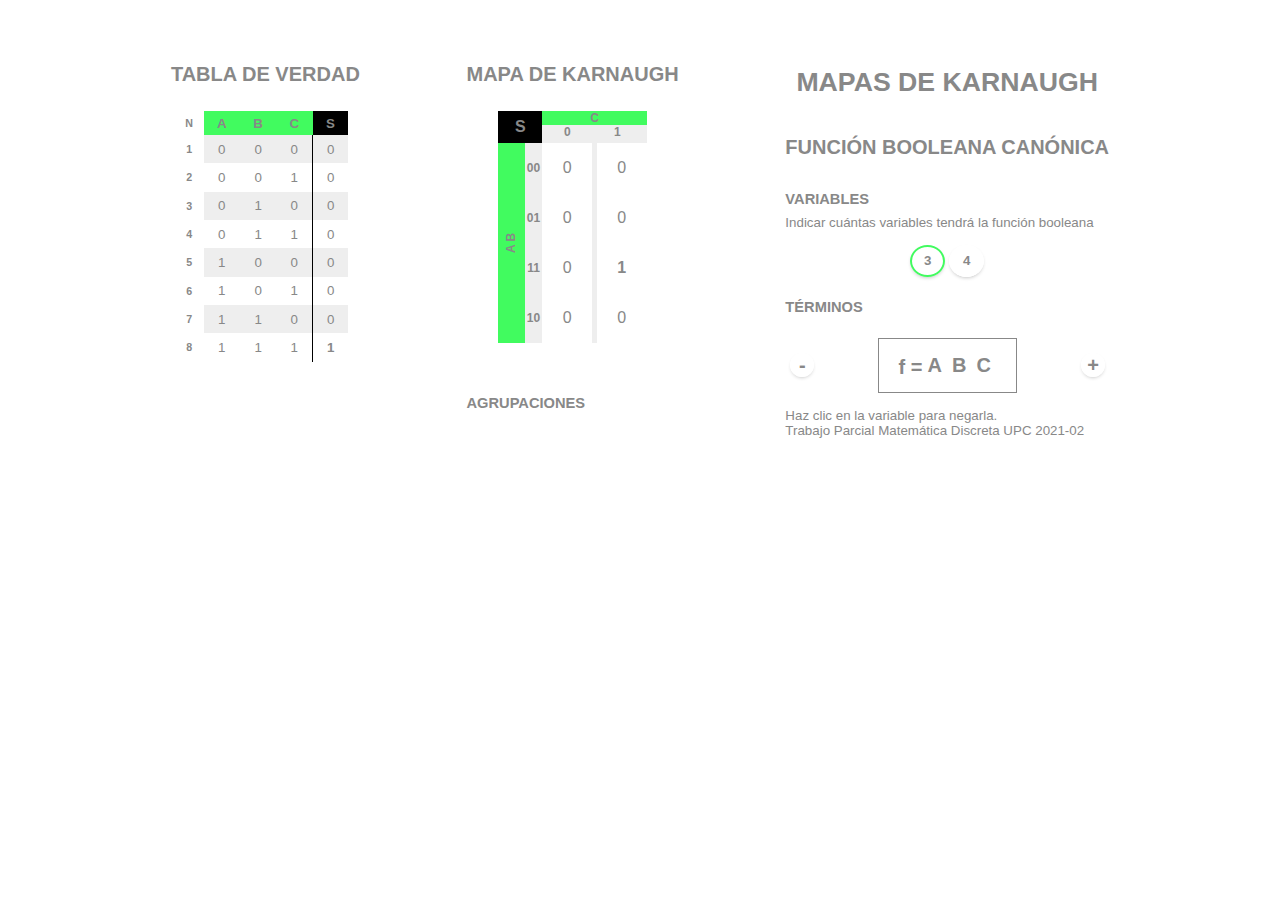
<file: index.html>
<html class="translated-ltr">
  <head>
    <title>Mapas De Karnaugh</title>
    <script src="https://code.jquery.com/jquery-3.5.1.min.js"></script>
    <link rel="stylesheet" href="styl.css" />
    <script src="scrpt.js"></script>
  </head>
  <div class="content">
    <section class="container">
      <h2>
        <font style="vertical-align: inherit"
          ><font style="vertical-align: inherit">Tabla de Verdad</font></font
        >
      </h2>
      <br />
      <table id="true-table">
        <thead>
          <tr>
            <td class="tr-count">
              <font style="vertical-align: inherit"
                ><font style="vertical-align: inherit">N</font></font
              >
            </td>
            <th>
              <font style="vertical-align: inherit"
                ><font style="vertical-align: inherit">A</font></font
              >
            </th>
            <th>
              <font style="vertical-align: inherit"
                ><font style="vertical-align: inherit">B</font></font
              >
            </th>
            <th>
              <font style="vertical-align: inherit"
                ><font style="vertical-align: inherit">C</font></font
              >
            </th>
            <th>
              <font style="vertical-align: inherit"
                ><font style="vertical-align: inherit">S</font></font
              >
            </th>
          </tr>
        </thead>
        <tbody>
          <tr>
            <td class="tr-count">
              <font style="vertical-align: inherit"
                ><font style="vertical-align: inherit">1</font></font
              >
            </td>
            <td>
              <font style="vertical-align: inherit"
                ><font style="vertical-align: inherit">0</font></font
              >
            </td>
            <td>
              <font style="vertical-align: inherit"
                ><font style="vertical-align: inherit">0</font></font
              >
            </td>
            <td>
              <font style="vertical-align: inherit"
                ><font style="vertical-align: inherit">0</font></font
              >
            </td>
            <td class="result">
              <font style="vertical-align: inherit"
                ><font style="vertical-align: inherit">0</font></font
              >
            </td>
          </tr>
          <tr>
            <td class="tr-count">
              <font style="vertical-align: inherit"
                ><font style="vertical-align: inherit">2</font></font
              >
            </td>
            <td>
              <font style="vertical-align: inherit"
                ><font style="vertical-align: inherit">0</font></font
              >
            </td>
            <td>
              <font style="vertical-align: inherit"
                ><font style="vertical-align: inherit">0</font></font
              >
            </td>
            <td>
              <font style="vertical-align: inherit"
                ><font style="vertical-align: inherit">1</font></font
              >
            </td>
            <td class="result">
              <font style="vertical-align: inherit"
                ><font style="vertical-align: inherit">0</font></font
              >
            </td>
          </tr>
          <tr>
            <td class="tr-count">
              <font style="vertical-align: inherit"
                ><font style="vertical-align: inherit">3</font></font
              >
            </td>
            <td>
              <font style="vertical-align: inherit"
                ><font style="vertical-align: inherit">0</font></font
              >
            </td>
            <td>
              <font style="vertical-align: inherit"
                ><font style="vertical-align: inherit">1</font></font
              >
            </td>
            <td>
              <font style="vertical-align: inherit"
                ><font style="vertical-align: inherit">0</font></font
              >
            </td>
            <td class="result">
              <font style="vertical-align: inherit"
                ><font style="vertical-align: inherit">0</font></font
              >
            </td>
          </tr>
          <tr>
            <td class="tr-count">
              <font style="vertical-align: inherit"
                ><font style="vertical-align: inherit">4</font></font
              >
            </td>
            <td>
              <font style="vertical-align: inherit"
                ><font style="vertical-align: inherit">0</font></font
              >
            </td>
            <td>
              <font style="vertical-align: inherit"
                ><font style="vertical-align: inherit">1</font></font
              >
            </td>
            <td>
              <font style="vertical-align: inherit"
                ><font style="vertical-align: inherit">1</font></font
              >
            </td>
            <td class="result">
              <font style="vertical-align: inherit"
                ><font style="vertical-align: inherit">0</font></font
              >
            </td>
          </tr>
          <tr>
            <td class="tr-count">
              <font style="vertical-align: inherit"
                ><font style="vertical-align: inherit">5</font></font
              >
            </td>
            <td>
              <font style="vertical-align: inherit"
                ><font style="vertical-align: inherit">1</font></font
              >
            </td>
            <td>
              <font style="vertical-align: inherit"
                ><font style="vertical-align: inherit">0</font></font
              >
            </td>
            <td>
              <font style="vertical-align: inherit"
                ><font style="vertical-align: inherit">0</font></font
              >
            </td>
            <td class="result">
              <font style="vertical-align: inherit"
                ><font style="vertical-align: inherit">0</font></font
              >
            </td>
          </tr>
          <tr>
            <td class="tr-count">
              <font style="vertical-align: inherit"
                ><font style="vertical-align: inherit">6</font></font
              >
            </td>
            <td>
              <font style="vertical-align: inherit"
                ><font style="vertical-align: inherit">1</font></font
              >
            </td>
            <td>
              <font style="vertical-align: inherit"
                ><font style="vertical-align: inherit">0</font></font
              >
            </td>
            <td>
              <font style="vertical-align: inherit"
                ><font style="vertical-align: inherit">1</font></font
              >
            </td>
            <td class="result">
              <font style="vertical-align: inherit"
                ><font style="vertical-align: inherit">0</font></font
              >
            </td>
          </tr>
          <tr>
            <td class="tr-count">
              <font style="vertical-align: inherit"
                ><font style="vertical-align: inherit">7</font></font
              >
            </td>
            <td>
              <font style="vertical-align: inherit"
                ><font style="vertical-align: inherit">1</font></font
              >
            </td>
            <td>
              <font style="vertical-align: inherit"
                ><font style="vertical-align: inherit">1</font></font
              >
            </td>
            <td>
              <font style="vertical-align: inherit"
                ><font style="vertical-align: inherit">0</font></font
              >
            </td>
            <td class="result">
              <font style="vertical-align: inherit"
                ><font style="vertical-align: inherit">0</font></font
              >
            </td>
          </tr>
          <tr>
            <td class="tr-count">
              <font style="vertical-align: inherit"
                ><font style="vertical-align: inherit">8</font></font
              >
            </td>
            <td>
              <font style="vertical-align: inherit"
                ><font style="vertical-align: inherit">1</font></font
              >
            </td>
            <td>
              <font style="vertical-align: inherit"
                ><font style="vertical-align: inherit">1</font></font
              >
            </td>
            <td>
              <font style="vertical-align: inherit"
                ><font style="vertical-align: inherit">1</font></font
              >
            </td>
            <td class="result r-true">
              <font style="vertical-align: inherit"
                ><font style="vertical-align: inherit">1</font></font
              >
            </td>
          </tr>
        </tbody>
      </table>
    </section>

    <section class="container">
      <h2>
        <font style="vertical-align: inherit"
          ><font style="vertical-align: inherit">Mapa de Karnaugh</font></font
        >
      </h2>
      <br />
      <table id="Karnaugh">
        <tbody>
          <tr>
            <td colspan="2" rowspan="2" class="td-empty">
              <font style="vertical-align: inherit"
                ><font style="vertical-align: inherit">S</font></font
              >
            </td>
            <th>
              <div id="kVarsH">
                <font style="vertical-align: inherit"
                  ><font style="vertical-align: inherit">C</font></font
                >
              </div>
            </th>
          </tr>
          <tr>
            <td>
              <div id="kVarsHvalues" class="k-values">
                <div>
                  <font style="vertical-align: inherit"
                    ><font style="vertical-align: inherit">0</font></font
                  >
                </div>
                <div>
                  <font style="vertical-align: inherit"
                    ><font style="vertical-align: inherit">1</font></font
                  >
                </div>
              </div>
            </td>
          </tr>
          <tr>
            <th>
              <div id="kVarsV">
                <font style="vertical-align: inherit"
                  ><font style="vertical-align: inherit">A </font></font
                ><font style="vertical-align: inherit"
                  ><font style="vertical-align: inherit">B</font></font
                >
              </div>
            </th>
            <td>
              <div id="kVarsVvalues" class="k-values">
                <div>
                  <font style="vertical-align: inherit"
                    ><font style="vertical-align: inherit">00</font></font
                  >
                </div>
                <div>
                  <font style="vertical-align: inherit"
                    ><font style="vertical-align: inherit">01</font></font
                  >
                </div>
                <div>
                  <font style="vertical-align: inherit"
                    ><font style="vertical-align: inherit">11</font></font
                  >
                </div>
                <div>
                  <font style="vertical-align: inherit"
                    ><font style="vertical-align: inherit">10</font></font
                  >
                </div>
              </div>
            </td>
            <td id="kResults">
              <table id="k-map">
                <tr>
                  <td>
                    <font style="vertical-align: inherit"
                      ><font style="vertical-align: inherit">0</font></font
                    >
                  </td>
                  <td>
                    <font style="vertical-align: inherit"
                      ><font style="vertical-align: inherit">0</font></font
                    >
                  </td>
                </tr>
                <tr>
                  <td>
                    <font style="vertical-align: inherit"
                      ><font style="vertical-align: inherit">0</font></font
                    >
                  </td>
                  <td>
                    <font style="vertical-align: inherit"
                      ><font style="vertical-align: inherit">0</font></font
                    >
                  </td>
                </tr>
                <tr>
                  <td>
                    <font style="vertical-align: inherit"
                      ><font style="vertical-align: inherit">0</font></font
                    >
                  </td>
                  <td class="r-true">
                    <font style="vertical-align: inherit"
                      ><font style="vertical-align: inherit">1</font></font
                    >
                  </td>
                </tr>
                <tr>
                  <td>
                    <font style="vertical-align: inherit"
                      ><font style="vertical-align: inherit">0</font></font
                    >
                  </td>
                  <td>
                    <font style="vertical-align: inherit"
                      ><font style="vertical-align: inherit">0</font></font
                    >
                  </td>
                </tr>
              </table>
            </td>
          </tr>
        </tbody>
      </table>
      <br />
      <br /><br />
      <h3>
        <font style="vertical-align: inherit"
          ><font style="vertical-align: inherit">Agrupaciones</font></font
        >
      </h3>
      <ul id="k-agrupaciones"></ul>
      <br /><br />
    </section>

    <section class="container">
      <h1 class="center">
        <font style="vertical-align: inherit"
          ><font style="vertical-align: inherit">Mapas De Karnaugh</font></font
        >
      </h1>
      <br />
      <h2>
        <font style="vertical-align: inherit"
          ><font style="vertical-align: inherit"
            >FUNCIÓN BOOLEANA CANÓNICA</font
          ></font
        >
      </h2>
      <br />
      <h3>
        <font style="vertical-align: inherit"
          ><font style="vertical-align: inherit">Variables</font></font
        >
      </h3>
      <p>
        <font style="vertical-align: inherit"
          ><font style="vertical-align: inherit"
            >Indicar cuántas variables tendrá la función booleana</font
          ></font
        >
      </p>
      <br />
      <p class="center" id="cant-vars">
        <button class="border-solid icon-circle btnCircleActive" value="3">
          <font style="vertical-align: inherit"
            ><font style="vertical-align: inherit">3</font></font
          >
        </button>
        <button class="border-solid icon-circle" value="4">
          <font style="vertical-align: inherit"
            ><font style="vertical-align: inherit">4</font></font
          >
        </button>
      </p>
      <br />
      <h3>
        <font style="vertical-align: inherit"
          ><font style="vertical-align: inherit">TÉRMINOS</font></font
        >
      </h3>
      <br />
      <div class="row">
        <div id="t-delete-msj" class="alert" hidden="hidden">
          <font style="vertical-align: inherit"
            ><font style="vertical-align: inherit">
              Haz clic sobre el térmno a eliminar y vuelve a hacer clic para
              dejar de eliminar</font
            ></font
          >
        </div>
        <button class="border-solid btn-icon icon-circle" id="term_delete">
          <font style="vertical-align: inherit"
            ><font style="vertical-align: inherit">-</font></font
          >
        </button>
        <div class="center terms fx" id="terms-fx">
          <font style="vertical-align: inherit"
            ><font style="vertical-align: inherit">f = </font></font
          >
          <div class="term">
            <button class="term-var" value="true">
              <font style="vertical-align: inherit"
                ><font style="vertical-align: inherit">A</font></font
              ></button
            ><button class="term-var" value="true">
              <font style="vertical-align: inherit"
                ><font style="vertical-align: inherit">B</font></font
              ></button
            ><button class="term-var" value="true">
              <font style="vertical-align: inherit"
                ><font style="vertical-align: inherit">C</font></font
              >
            </button>
          </div>
        </div>
        <button class="border-solid btn-icon icon-circle" id="term_add">
          <font style="vertical-align: inherit"
            ><font style="vertical-align: inherit">+</font></font
          >
        </button>
      </div>
      <br />
      <p>
        <font style="vertical-align: inherit"
          ><font style="vertical-align: inherit"
            >Haz clic en la variable para negarla.</font
          ></font
        >
      </p>
      <p>
        <font style="vertical-align: inherit"
          ><font style="vertical-align: inherit"
            >Trabajo Parcial Matemática Discreta UPC 2021-02</font
          ></font
        >
      </p>
    </section>
  </div>
</html>
</file>
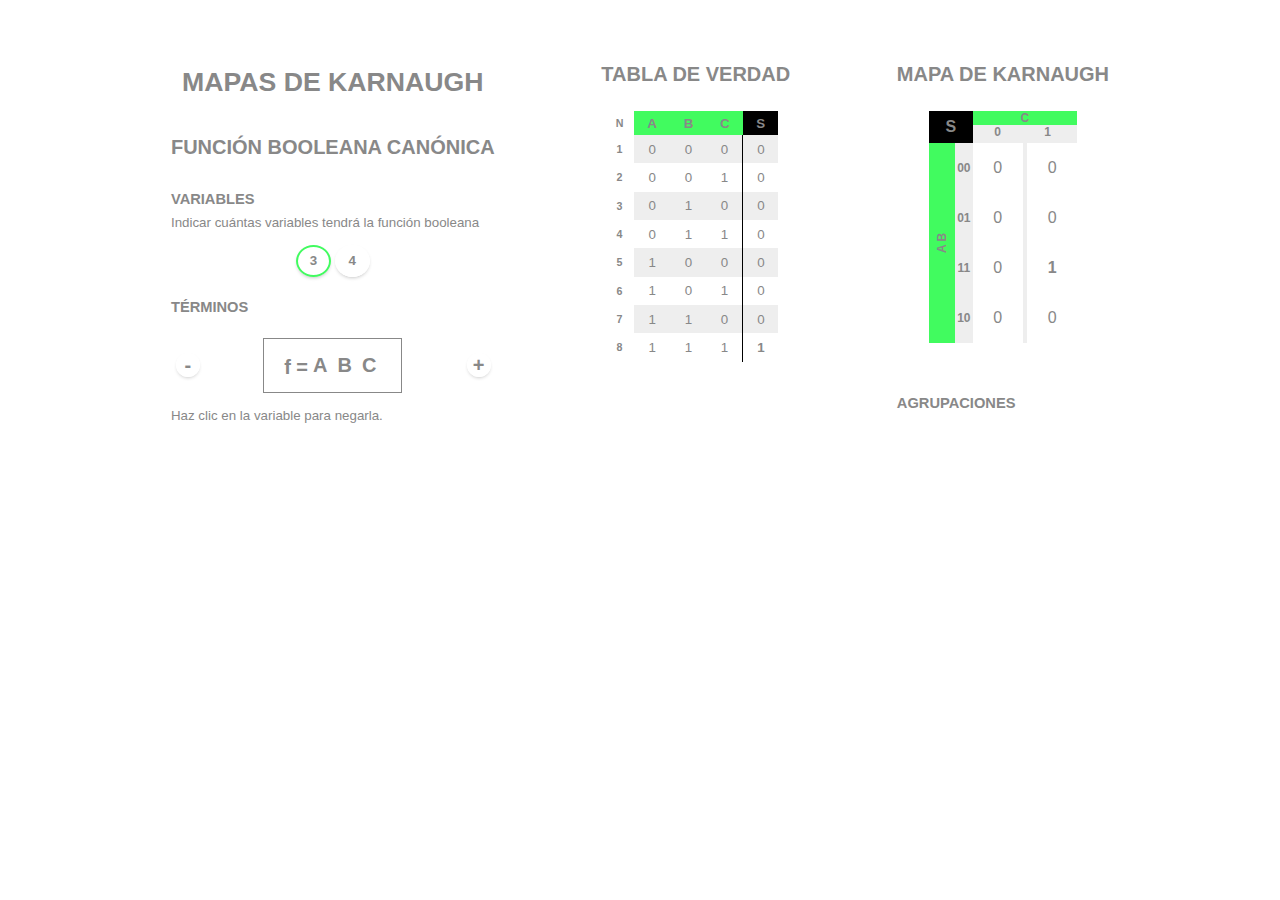
<file: aa.html>
<html class="translated-ltr">
  <head>
    <title>Mapas De Karnaugh</title>
    <script src="https://code.jquery.com/jquery-3.5.1.min.js"></script>
    <link rel="stylesheet" href="styl.css" />
    <script src="scrpt.js"></script>
  </head>
  <div class="content">
    <section class="container">
      <h1 class="center">
        <font style="vertical-align: inherit"
          ><font style="vertical-align: inherit">Mapas De Karnaugh</font></font
        >
      </h1>
      <br />
      <h2>
        <font style="vertical-align: inherit"
          ><font style="vertical-align: inherit"
            >FUNCIÓN BOOLEANA CANÓNICA</font
          ></font
        >
      </h2>
      <br />
      <h3>
        <font style="vertical-align: inherit"
          ><font style="vertical-align: inherit">Variables</font></font
        >
      </h3>
      <p>
        <font style="vertical-align: inherit"
          ><font style="vertical-align: inherit"
            >Indicar cuántas variables tendrá la función booleana</font
          ></font
        >
      </p>
      <br />
      <p class="center" id="cant-vars">
        <button class="border-solid icon-circle btnCircleActive" value="3">
          <font style="vertical-align: inherit"
            ><font style="vertical-align: inherit">3</font></font
          >
        </button>
        <button class="border-solid icon-circle" value="4">
          <font style="vertical-align: inherit"
            ><font style="vertical-align: inherit">4</font></font
          >
        </button>
      </p>
      <br />
      <h3>
        <font style="vertical-align: inherit"
          ><font style="vertical-align: inherit">TÉRMINOS</font></font
        >
      </h3>
      <br />
      <div class="row">
        <div id="t-delete-msj" class="alert" hidden="hidden">
          <font style="vertical-align: inherit"
            ><font style="vertical-align: inherit">
              Haz clic sobre el térmno a eliminar y vuelve a hacer clic para
              dejar de eliminar</font
            ></font
          >
        </div>
        <button class="border-solid btn-icon icon-circle" id="term_delete">
          <font style="vertical-align: inherit"
            ><font style="vertical-align: inherit">-</font></font
          >
        </button>
        <div class="center terms fx" id="terms-fx">
          <font style="vertical-align: inherit"
            ><font style="vertical-align: inherit">f = </font></font
          >
          <div class="term">
            <button class="term-var" value="true">
              <font style="vertical-align: inherit"
                ><font style="vertical-align: inherit">A</font></font
              ></button
            ><button class="term-var" value="true">
              <font style="vertical-align: inherit"
                ><font style="vertical-align: inherit">B</font></font
              ></button
            ><button class="term-var" value="true">
              <font style="vertical-align: inherit"
                ><font style="vertical-align: inherit">C</font></font
              >
            </button>
          </div>
        </div>
        <button class="border-solid btn-icon icon-circle" id="term_add">
          <font style="vertical-align: inherit"
            ><font style="vertical-align: inherit">+</font></font
          >
        </button>
      </div>
      <br />
      <p>
        <font style="vertical-align: inherit"
          ><font style="vertical-align: inherit"
            >Haz clic en la variable para negarla.</font
          ></font
        >
      </p>
    </section>
    <section class="container">
      <h2>
        <font style="vertical-align: inherit"
          ><font style="vertical-align: inherit">Tabla de Verdad</font></font
        >
      </h2>
      <br />
      <table id="true-table">
        <thead>
          <tr>
            <td class="tr-count">
              <font style="vertical-align: inherit"
                ><font style="vertical-align: inherit">N</font></font
              >
            </td>
            <th>
              <font style="vertical-align: inherit"
                ><font style="vertical-align: inherit">A</font></font
              >
            </th>
            <th>
              <font style="vertical-align: inherit"
                ><font style="vertical-align: inherit">B</font></font
              >
            </th>
            <th>
              <font style="vertical-align: inherit"
                ><font style="vertical-align: inherit">C</font></font
              >
            </th>
            <th>
              <font style="vertical-align: inherit"
                ><font style="vertical-align: inherit">S</font></font
              >
            </th>
          </tr>
        </thead>
        <tbody>
          <tr>
            <td class="tr-count">
              <font style="vertical-align: inherit"
                ><font style="vertical-align: inherit">1</font></font
              >
            </td>
            <td>
              <font style="vertical-align: inherit"
                ><font style="vertical-align: inherit">0</font></font
              >
            </td>
            <td>
              <font style="vertical-align: inherit"
                ><font style="vertical-align: inherit">0</font></font
              >
            </td>
            <td>
              <font style="vertical-align: inherit"
                ><font style="vertical-align: inherit">0</font></font
              >
            </td>
            <td class="result">
              <font style="vertical-align: inherit"
                ><font style="vertical-align: inherit">0</font></font
              >
            </td>
          </tr>
          <tr>
            <td class="tr-count">
              <font style="vertical-align: inherit"
                ><font style="vertical-align: inherit">2</font></font
              >
            </td>
            <td>
              <font style="vertical-align: inherit"
                ><font style="vertical-align: inherit">0</font></font
              >
            </td>
            <td>
              <font style="vertical-align: inherit"
                ><font style="vertical-align: inherit">0</font></font
              >
            </td>
            <td>
              <font style="vertical-align: inherit"
                ><font style="vertical-align: inherit">1</font></font
              >
            </td>
            <td class="result">
              <font style="vertical-align: inherit"
                ><font style="vertical-align: inherit">0</font></font
              >
            </td>
          </tr>
          <tr>
            <td class="tr-count">
              <font style="vertical-align: inherit"
                ><font style="vertical-align: inherit">3</font></font
              >
            </td>
            <td>
              <font style="vertical-align: inherit"
                ><font style="vertical-align: inherit">0</font></font
              >
            </td>
            <td>
              <font style="vertical-align: inherit"
                ><font style="vertical-align: inherit">1</font></font
              >
            </td>
            <td>
              <font style="vertical-align: inherit"
                ><font style="vertical-align: inherit">0</font></font
              >
            </td>
            <td class="result">
              <font style="vertical-align: inherit"
                ><font style="vertical-align: inherit">0</font></font
              >
            </td>
          </tr>
          <tr>
            <td class="tr-count">
              <font style="vertical-align: inherit"
                ><font style="vertical-align: inherit">4</font></font
              >
            </td>
            <td>
              <font style="vertical-align: inherit"
                ><font style="vertical-align: inherit">0</font></font
              >
            </td>
            <td>
              <font style="vertical-align: inherit"
                ><font style="vertical-align: inherit">1</font></font
              >
            </td>
            <td>
              <font style="vertical-align: inherit"
                ><font style="vertical-align: inherit">1</font></font
              >
            </td>
            <td class="result">
              <font style="vertical-align: inherit"
                ><font style="vertical-align: inherit">0</font></font
              >
            </td>
          </tr>
          <tr>
            <td class="tr-count">
              <font style="vertical-align: inherit"
                ><font style="vertical-align: inherit">5</font></font
              >
            </td>
            <td>
              <font style="vertical-align: inherit"
                ><font style="vertical-align: inherit">1</font></font
              >
            </td>
            <td>
              <font style="vertical-align: inherit"
                ><font style="vertical-align: inherit">0</font></font
              >
            </td>
            <td>
              <font style="vertical-align: inherit"
                ><font style="vertical-align: inherit">0</font></font
              >
            </td>
            <td class="result">
              <font style="vertical-align: inherit"
                ><font style="vertical-align: inherit">0</font></font
              >
            </td>
          </tr>
          <tr>
            <td class="tr-count">
              <font style="vertical-align: inherit"
                ><font style="vertical-align: inherit">6</font></font
              >
            </td>
            <td>
              <font style="vertical-align: inherit"
                ><font style="vertical-align: inherit">1</font></font
              >
            </td>
            <td>
              <font style="vertical-align: inherit"
                ><font style="vertical-align: inherit">0</font></font
              >
            </td>
            <td>
              <font style="vertical-align: inherit"
                ><font style="vertical-align: inherit">1</font></font
              >
            </td>
            <td class="result">
              <font style="vertical-align: inherit"
                ><font style="vertical-align: inherit">0</font></font
              >
            </td>
          </tr>
          <tr>
            <td class="tr-count">
              <font style="vertical-align: inherit"
                ><font style="vertical-align: inherit">7</font></font
              >
            </td>
            <td>
              <font style="vertical-align: inherit"
                ><font style="vertical-align: inherit">1</font></font
              >
            </td>
            <td>
              <font style="vertical-align: inherit"
                ><font style="vertical-align: inherit">1</font></font
              >
            </td>
            <td>
              <font style="vertical-align: inherit"
                ><font style="vertical-align: inherit">0</font></font
              >
            </td>
            <td class="result">
              <font style="vertical-align: inherit"
                ><font style="vertical-align: inherit">0</font></font
              >
            </td>
          </tr>
          <tr>
            <td class="tr-count">
              <font style="vertical-align: inherit"
                ><font style="vertical-align: inherit">8</font></font
              >
            </td>
            <td>
              <font style="vertical-align: inherit"
                ><font style="vertical-align: inherit">1</font></font
              >
            </td>
            <td>
              <font style="vertical-align: inherit"
                ><font style="vertical-align: inherit">1</font></font
              >
            </td>
            <td>
              <font style="vertical-align: inherit"
                ><font style="vertical-align: inherit">1</font></font
              >
            </td>
            <td class="result r-true">
              <font style="vertical-align: inherit"
                ><font style="vertical-align: inherit">1</font></font
              >
            </td>
          </tr>
        </tbody>
      </table>
    </section>
    <section class="container">
      <h2>
        <font style="vertical-align: inherit"
          ><font style="vertical-align: inherit">Mapa de Karnaugh</font></font
        >
      </h2>
      <br />
      <table id="Karnaugh">
        <tbody>
          <tr>
            <td colspan="2" rowspan="2" class="td-empty">
              <font style="vertical-align: inherit"
                ><font style="vertical-align: inherit">S</font></font
              >
            </td>
            <th>
              <div id="kVarsH">
                <font style="vertical-align: inherit"
                  ><font style="vertical-align: inherit">C</font></font
                >
              </div>
            </th>
          </tr>
          <tr>
            <td>
              <div id="kVarsHvalues" class="k-values">
                <div>
                  <font style="vertical-align: inherit"
                    ><font style="vertical-align: inherit">0</font></font
                  >
                </div>
                <div>
                  <font style="vertical-align: inherit"
                    ><font style="vertical-align: inherit">1</font></font
                  >
                </div>
              </div>
            </td>
          </tr>
          <tr>
            <th>
              <div id="kVarsV">
                <font style="vertical-align: inherit"
                  ><font style="vertical-align: inherit">A </font></font
                ><font style="vertical-align: inherit"
                  ><font style="vertical-align: inherit">B</font></font
                >
              </div>
            </th>
            <td>
              <div id="kVarsVvalues" class="k-values">
                <div>
                  <font style="vertical-align: inherit"
                    ><font style="vertical-align: inherit">00</font></font
                  >
                </div>
                <div>
                  <font style="vertical-align: inherit"
                    ><font style="vertical-align: inherit">01</font></font
                  >
                </div>
                <div>
                  <font style="vertical-align: inherit"
                    ><font style="vertical-align: inherit">11</font></font
                  >
                </div>
                <div>
                  <font style="vertical-align: inherit"
                    ><font style="vertical-align: inherit">10</font></font
                  >
                </div>
              </div>
            </td>
            <td id="kResults">
              <table id="k-map">
                <tr>
                  <td>
                    <font style="vertical-align: inherit"
                      ><font style="vertical-align: inherit">0</font></font
                    >
                  </td>
                  <td>
                    <font style="vertical-align: inherit"
                      ><font style="vertical-align: inherit">0</font></font
                    >
                  </td>
                </tr>
                <tr>
                  <td>
                    <font style="vertical-align: inherit"
                      ><font style="vertical-align: inherit">0</font></font
                    >
                  </td>
                  <td>
                    <font style="vertical-align: inherit"
                      ><font style="vertical-align: inherit">0</font></font
                    >
                  </td>
                </tr>
                <tr>
                  <td>
                    <font style="vertical-align: inherit"
                      ><font style="vertical-align: inherit">0</font></font
                    >
                  </td>
                  <td class="r-true">
                    <font style="vertical-align: inherit"
                      ><font style="vertical-align: inherit">1</font></font
                    >
                  </td>
                </tr>
                <tr>
                  <td>
                    <font style="vertical-align: inherit"
                      ><font style="vertical-align: inherit">0</font></font
                    >
                  </td>
                  <td>
                    <font style="vertical-align: inherit"
                      ><font style="vertical-align: inherit">0</font></font
                    >
                  </td>
                </tr>
              </table>
            </td>
          </tr>
        </tbody>
      </table>
      <br />
      <br /><br />
      <h3>
        <font style="vertical-align: inherit"
          ><font style="vertical-align: inherit">Agrupaciones</font></font
        >
      </h3>
      <ul id="k-agrupaciones"></ul>
      <br /><br />
    </section>
  </div>
</html>
</file>
<file: styl.css>
* {
  margin: 0px;
  padding: 0px;
  text-decoration: none;
  border: none;
  outline: none;
  color: #888;
}
html,
body {
  height: 100%;
  width: 100%;
  font-family: 'Roboto Slab', 'Two Cent Men', 'Questrial', Helvetica, sans-serif;
  font-size: 10pt;
}
hr {
  border-top: 1px #ccc solid;
  margin: 0.5em 0px;
}
h1,
h2,
h3,
h4,
h5,
h6,
legend {
  padding-top: 0.5em;
  padding-bottom: 0.5em;
  text-transform: uppercase;
  font-weight: bold;
}
/*h1 { color: #0086D6; }*/
a {
  color: rgba(1, 250, 42, 0.75);
}
h1 {
  font-size: 2em;
  color: rgba(1, 250, 42, 0.75);
}
h2,
h3,
legend {
  color: #222;
}
h3,
legend {
  font-size: 1.1em;
  color: #222;
}
h4 {
  font-size: 0.9em;
}

.content {
  width: fit-content;
  margin: 0px auto;
  display: flex;
  flex-direction: row;
}

.container {
  padding: 4em;
  /*width: min-content;*/
  /*width: calc(100% - 8em);*/
  display: flex;
  flex-direction: column;
  background-color: white;
  color: #404040;
}
.description {
  /*column-count: 2; column-gap:  2em;*/
  text-align: justify;
  text-justify: inter-word;
}
.row {
  display: flex;
  flex-direction: row;
  flex-wrap: wrap;
  /*justify-content: space-between;*/
  justify-content: space-around;
  /*align-items: baseline;*/
  align-items: center;
}
.row > :not(:first-child) {
  margin-left: 2em;
}

.center {
  align-self: center;
  margin-right: auto;
  margin-left: auto;
}

.mincnt {
  width: min-content;
}

details {
  font-size: 0.85em;
}
summary {
  cursor: pointer;
  color: #08f;
  font-weight: 600;
}

button {
  font-family: 'Roboto Slab', 'Two Cent Men', 'Questrial', Helvetica, sans-serif;
  width: fit-content;
  text-align: center;
  font-weight: 600;
  padding: 0.5em 0.75em;
  border-radius: 8em;
  cursor: pointer;
  background-color: transparent;
  -webkit-box-shadow: 0px 2px 4px -2px rgba(0, 0, 0, 0.33);
  -moz-box-shadow: 0px 2px 4px -2px rgba(0, 0, 0, 0.33);
  box-shadow: 0px 2px 4px -2px rgba(0, 0, 0, 0.33);
  /*background-color: #eee;*/
}
button:hover,
button:active {
  -webkit-box-shadow: 0px 4px 8px -4px rgba(0, 0, 0, 0.25);
  -moz-box-shadow: 0px 4px 8px -4px rgba(0, 0, 0, 0.25);
  box-shadow: 0px 4px 8px -4px rgba(0, 0, 0, 0.25);
}
.btn-icon {
  display: inline-block;
  line-height: 1em;
  padding: 0px;
  margin: 0.2em;
  font-size: 1.5em;
  min-width: 1em !important;
  width: 1.2em !important;
  height: 1.2em !important;
  color: #888;
  background-color: transparent;
}

.icon-circle {
  border-radius: 50%;
  background-color: transparent;
  min-width: 2.64em;
}

.border-solid,
.icon-circle {
  border: solid 2px #fff;
}
.border-dashed {
  border: dashed 2px #888;
}

.border-solid:hover,
.border-solid:active,
.btnCircleActive {
  color: rgba(1, 250, 42, 0.75);
  border-color: rgba(1, 250, 42, 0.75);
}

.txt-center {
  text-align: center;
}
.txt-upper {
  text-transform: uppercase;
}
.txt-capitals {
  text-transform: capitalize;
}

.shorter {
  max-width: 5em;
}
.short {
  max-width: 8.5em;
}
.long {
  min-width: 15em;
}
.longer {
  min-width: 25em;
}

span.space1 {
  display: inline-block;
  width: 0.5em;
}

.terms {
  border: 1px solid #888;
  padding: 0.5em 1em;
  font-size: 1.5em;
  font-weight: bold;
  color: #000;
}
.terms.fx {
  padding: 0.5em 1em calc(0.5em - 4px) 1em;
  max-width: 12.5em;
  margin: 0px auto;
  display: flex;
  flex-flow: row wrap;
  align-items: center;
  justify-content: center;
}
.row #term_delete,
.row #term_add {
  margin-left: 0.25em;
}
.term,
.terms span {
  display: inline-flex;
  margin-bottom: 4px;
}
.term.todelete {
  margin-bottom: 0px;
  border-bottom: 4px solid rgba(1, 250, 42, 0.75);
}
.term-var {
  font-size: inherit;
  font-weight: inherit;
  font-family: inherit;
  background: transparent;
  padding: 0.25em;
  border-radius: 0.1em;
  box-shadow: none;
}
.term-var:hover,
.term-var:active {
  background-color: rgba(1, 250, 42, 0.75);
  color: #fff;
}

.alert {
  width: 8.5em;
  position: absolute;
  flex: none;
  margin-left: -36em;
  margin-top: -10em;
  z-index: 9999;
  background-color: #fff;
  font-size: 0.75em;
  color: rgba(1, 250, 42, 0.75);
  padding: 0.5em 1em;
  border: 1px solid rgba(1, 250, 42, 0.75);
}
table {
  border-collapse: collapse;
  vertical-align: middle;
  width: fit-content;
  margin: 0px auto;
}
table td {
  padding: 0.5em 1em;
}
table td.td-empty {
  background-color: #000 !important;
  color: #fff;
}
table th {
  background-color: rgba(1, 250, 42, 0.75);
  color: #fff;
  padding: 0.33em 1em;
}

table#true-table {
  font-size: 1em;
}
table#true-table td,
table#true-table th {
  text-align: center;
}
table#true-table thead th:last-child {
  background-color: #000;
}
table#true-table tbody tr {
  background-color: #eee;
}
table#true-table tbody tr:nth-child(even) {
  background: #fff;
}
table#true-table td.tr-count {
  font-size: 0.8em;
  font-weight: bold;
  background-color: #fff;
  padding-left: 0.25em;
}
table#true-table td.result {
  color: #000;
  border-left: 1px solid #000;
}

.r-true {
  font-weight: bold !important;
}

table#Karnaugh th > div {
  color: #fff;
}
table#Karnaugh td,
table#Karnaugh th {
  padding: 0px;
}
table#Karnaugh div {
  font-size: 0.75em;
}
table#Karnaugh .k-values {
  font-size: 1em;
  display: flex;
  min-width: 1.1em;
  min-height: 1.1em;
}
table#Karnaugh .k-values#kVarsHvalues {
  flex-direction: row;
}
table#Karnaugh .k-values#kVarsVvalues {
  flex-direction: column;
}
table#Karnaugh .k-values#kVarsHvalues div {
  width: 50px;
}
table#Karnaugh .k-values#kVarsVvalues div {
  line-height: 50px;
}
table#Karnaugh td {
  background-color: #eee;
  font-weight: bold;
  text-align: center;
}
table#Karnaugh #kVarsV {
  transform: rotate(-90deg);
  margin: 0.25em;
}

table#k-map {
  margin: 0px;
  /*width: calc(50px*4);
height: calc(50px*2);*/
  display: block;
}
table#k-map tr {
  display: block;
}
table#k-map th {
  background-color: #000;
}
table#k-map th,
table#k-map td {
  background-color: #fff;
  color: #000;
  font-weight: normal;
  display: inline-block;
  padding: 0px;
  width: 50px !important;
  height: 50px !important;
  line-height: 50px;
  text-align: center;
}

.group {
  border: 2px solid rgb(248, 177, 149);
  background-color: rgba(248, 177, 149, 0.1);
  /*border-radius: 4px;*/
  min-width: 48px;
  min-height: 48px;
  position: absolute;
  z-index: 9999;
  opacity: 0.5;
}
.group:hover,
.group:active {
  opacity: 1;
}
.group.g-bc1 {
  border-color: rgb(246, 114, 128);
  background-color: rgba(246, 114, 128, 0.1);
}
.group.g-bc2 {
  border-color: rgb(192, 108, 132);
  background-color: rgba(192, 108, 132, 0.1);
}
.group.g-bc3 {
  border-color: rgb(108, 91, 123);
  background-color: rgba(108, 91, 123, 0.1);
}
.group.g-bc4 {
  border-color: rgb(53, 91, 125);
  background-color: rgba(53, 91, 125, 0.1);
}

.group.gHpL {
  border-left: none;
  margin-left: calc(48px * 0);
}
.group.gHpR {
  border-right: none;
}
.group.gVpT {
  border-top: none;
  margin-top: calc(48px * 0);
}
.group.gVpB {
  border-bottom: none;
}

.group#g1 {
  margin-top: calc(50px * 0);
  margin-left: calc(50px * 0);
  width: calc(48px * 1);
  height: calc(48px * 2);
}
.group#g2 {
  margin-left: calc(50px * 2);
  margin-top: calc(50px * 1);
  width: calc(48px * 2);
  height: calc(48px * 1);
}
.group#g3 {
  margin-left: calc(50px * 1);
  margin-top: calc(50px * 0);
  width: calc(48px * 2);
  height: calc(48px * 2);
}
.group#g4-pRT {
  margin-left: calc(50px * 3);
  width: calc(48px * 1);
  height: calc(48px * 1);
}
.group#g4-pLT {
  margin-top: calc(50px * 0);
  width: calc(48px * 1);
  height: calc(48px * 1);
}
.group#g4-pRB {
  margin-left: calc(50px * 3);
  margin-top: calc(50px * 1);
  width: calc(48px * 1);
  height: calc(48px * 1);
}
.group#g4-pLB {
  margin-left: calc(50px * 0);
  margin-top: calc(50px * 1);
  width: calc(48px * 1);
  height: calc(48px * 1);
}

@media (max-width: 1200px) {
  .content {
    margin: 0px auto;
    flex-direction: column;
  }
}
@media (max-width: 560px) {
  .container {
    padding: 2em;
  }
  .row {
    justify-content: space-between;
  }
  .row > :not(:first-child) {
    margin: 0px;
  }
  .alert {
    margin-left: -2.5em;
    margin-top: -12.5em;
    width: 6.5em;
  }
  .terms.fx {
    max-width: 9.5em;
  }
}
</file>
